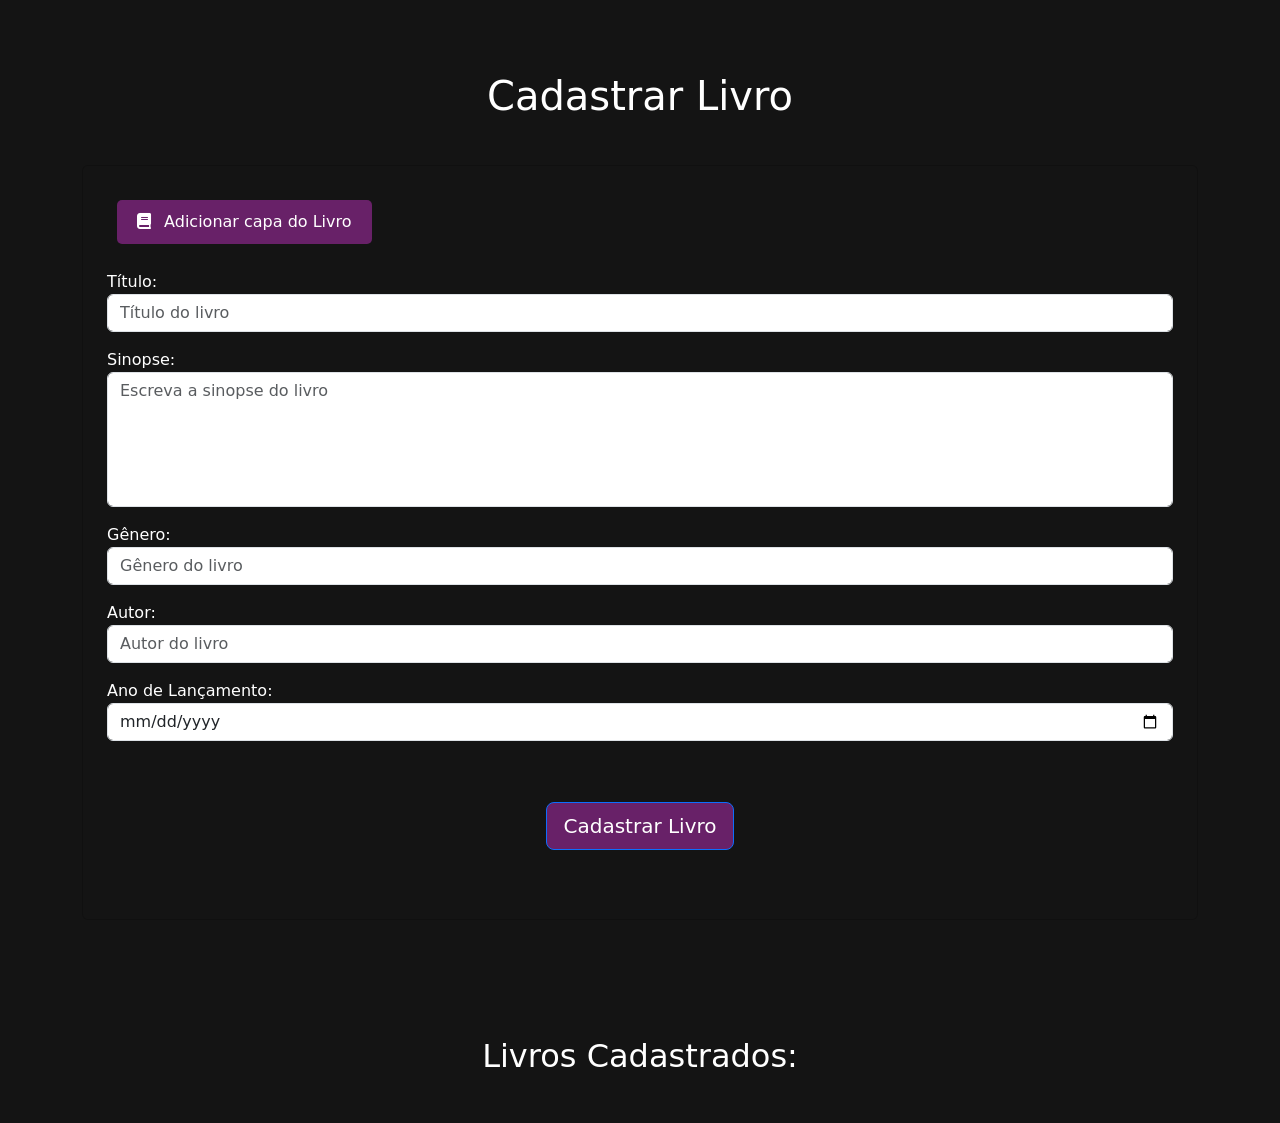
<file: book.html>
<!DOCTYPE html>
<html lang="pt-BR">
<head>
    <meta charset="UTF-8">
    <meta name="viewport" content="width=device-width, initial-scale=1.0">
    <title>Cadastrar Livros</title>
    <!-- Bootstrap CSS -->
    <link href="https://cdn.jsdelivr.net/npm/bootstrap@5.3.3/dist/css/bootstrap.min.css" rel="stylesheet" integrity="sha384-QWTKZyjpPEjISv5WaRU9OFeRpok6YctnYmDr5pNlyT2bRjXh0JMhjY6hW+ALEwIH" crossorigin="anonymous">
    <!-- Font Awesome Icons -->
    <link href="https://cdnjs.cloudflare.com/ajax/libs/font-awesome/6.0.0-beta3/css/all.min.css" rel="stylesheet">
    <!-- CSS -->
    <link rel="stylesheet" href="./assets/css/book.css">
</head>
<body>
    <main>
        <a href=""></a>
        <div class="container">
            <h1 class="text-center mb-4">Cadastrar Livro</h1>
            <div class="card card-form p-4">
                <form id="book-form">
                    <div class="row mb-3">
                        <div class="col-12 d-flex flex-column flex-sm-row align-items-center">
                            <div id="image-preview" class="preview mb-3 mb-sm-0"></div>
                            <label for="file" class="custom-file-upload">
                                <i class="fas fa-book"></i> Adicionar capa do Livro
                            </label>
                            <input id="file" type="file" accept="image/*" onchange="previewImage(event)" hidden>
                            <input type="hidden" id="cover-url" name="cover-url">
                        </div>
                    </div>
                    <div class="form-group mb-3">
                        <label for="title">Título:</label>
                        <input type="text" class="form-control" id="title" placeholder="Título do livro">
                    </div>
                    <div class="form-group mb-3">
                        <label for="synopsis">Sinopse:</label>
                        <textarea class="form-control" id="synopsis" rows="4" placeholder="Escreva a sinopse do livro"></textarea>
                    </div>
                    <div class="form-group mb-3">
                        <label for="genre">Gênero:</label>
                        <input type="text" class="form-control" id="genre" placeholder="Gênero do livro">
                    </div>
                    <div class="form-group mb-3">
                        <label for="autor">Autor:</label>
                        <input type="text" class="form-control" id="autor" placeholder="Autor do livro">
                    </div>
                    <div class="form-group mb-3">
                        <label for="year">Ano de Lançamento:</label>
                        <input type="date" class="form-control" id="year" placeholder="Ano de lançamento">
                    </div>
                    <div class="text-center">
                        <button type="submit" class="btn btn-primary btn-lg">Cadastrar Livro</button>
                    </div>
                </form>
            </div>
        </div>
        
    <div>
        <h2>Livros Cadastrados:</h2>
        <div class="book-list mt-5">
            <div id="books" class="row">
                <!-- Lista de livros renderizada aqui -->
                <!-- Cada item de livro terá o botão de deletar -->
            </div>
        </div>
    </div>

    <!-- Modal de Edição -->
    <div class="modal fade" id="editBookModal" tabindex="-1" aria-labelledby="editBookModalLabel" aria-hidden="true">
        <div class="modal-dialog">
            <div class="modal-content">
                <div class="modal-header">
                    <h5 class="modal-title" id="editBookModalLabel">Editar Livro</h5>
                    <button type="button" class="btn-close" data-bs-dismiss="modal" aria-label="Close"></button>
                </div>
                <div class="modal-body">
                    <form id="edit-book-form">
                        <div class="form-group d-flex align-items-center">
                            <div class="preview" id="edit-image-preview"></div>
                            <label for="edit-file" class="custom-file-upload">
                                <i class="fas fa-book"></i> Atualizar capa do Livro
                            </label>
                            <input id="edit-file" type="file" accept="image/*" onchange="previewEditImage(event)">
                        </div>
                        <div class="form-group">
                            <label for="edit-title">Título:</label>
                            <input type="text" class="form-control" id="edit-title" placeholder="Título do livro">
                        </div>
                        <div class="form-group">
                            <label for="edit-synopsis">Sinopse:</label>
                            <textarea class="form-control" id="edit-synopsis" rows="4" placeholder="Escreva a sinopse do livro"></textarea>
                        </div>
                        <div class="form-group">
                            <label for="edit-genre">Gênero:</label>
                            <input type="text" class="form-control" id="edit-genre" placeholder="Gênero do livro">
                        </div>
                        <div class="form-group">
                            <label for="edit-autor">Autor:</label>
                            <input type="text" class="form-control" id="edit-autor" placeholder="Autor do livro">
                        </div>
                        <div class="form-group">
                            <label for="edit-year">Ano de Lançamento:</label>
                            <input type="date" class="form-control" id="edit-year" placeholder="Ano de lançamento">
                        </div>
                        <!-- Adicione este código dentro do modal de edição -->
                        <div class="text-center" style="margin: 5vh;">
                            <button type="button" class="btn btn-danger btn-lg" onclick="deleteBook()">Eliminar Livro</button>
                            <button type="button" class="btn btn-primary btn-lg" onclick="updateBook()">Salvar Alterações</button>
                        </div>

                    </form>
                </div>
            </div>
        </div>
    </div>
    </main>

    <!-- Bootstrap JS and dependencies -->
    <script src="https://cdn.jsdelivr.net/npm/bootstrap@5.3.3/dist/js/bootstrap.bundle.min.js" integrity="sha384-YvpcrYf0tY3lHB60NNkmXc5s9fDVZLESaAA55NDzOxhy9GkcIdslK1eN7N6jIeHz" crossorigin="anonymous"></script>
    <script src="./assets/js/bookdb.js"></script>
</body>
</html>
</file>
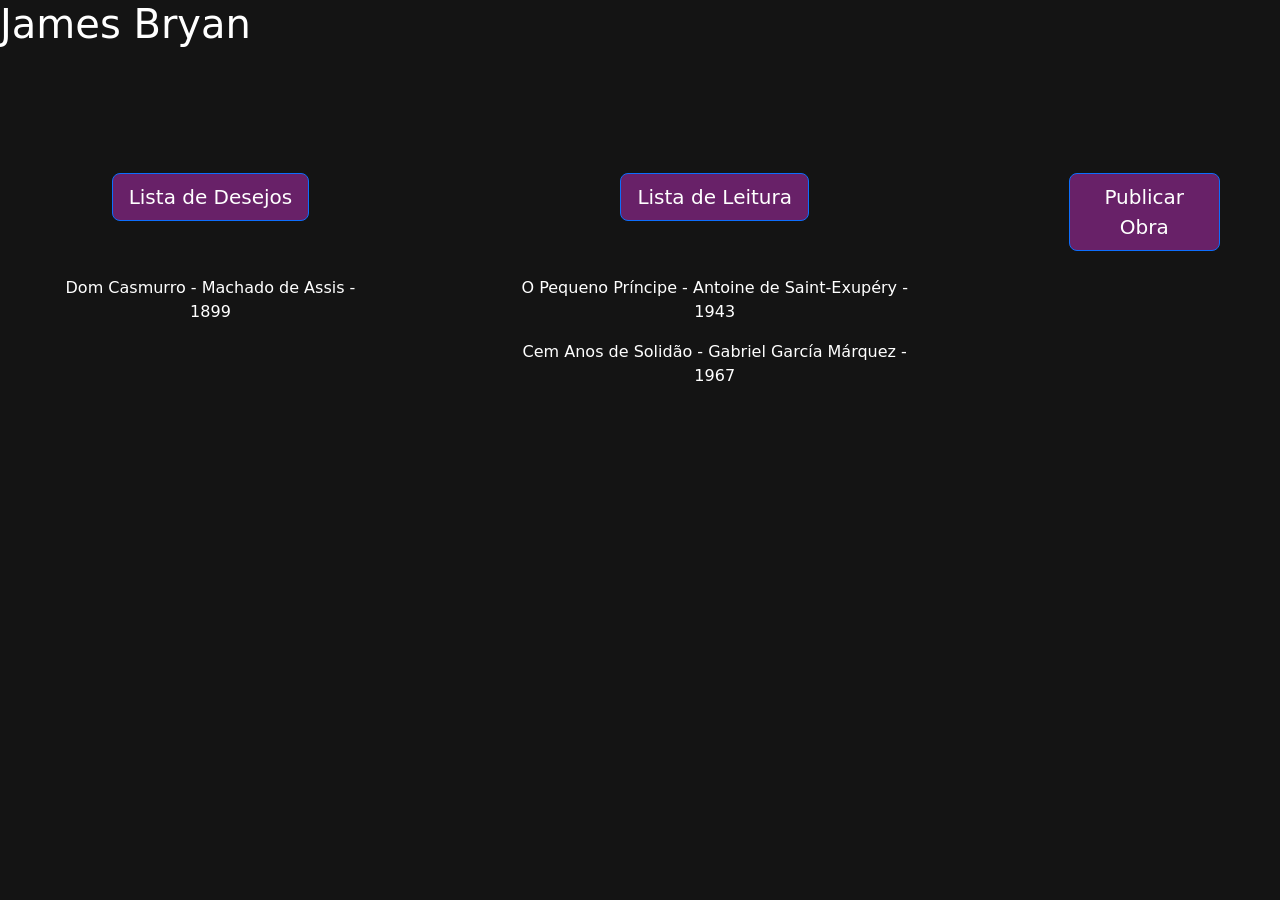
<file: profile.html>
<!DOCTYPE html>
<html lang="pt-br">

<head>
    <meta charset="UTF-8">
    <meta name="viewport" content="width=device-width, initial-scale=1.0">
    <title>Livroteca</title>

    <!--Bootstrap-->
    <link href="https://cdn.jsdelivr.net/npm/bootstrap@5.3.3/dist/css/bootstrap.min.css" rel="stylesheet"
        integrity="sha384-QWTKZyjpPEjISv5WaRU9OFeRpok6YctnYmDr5pNlyT2bRjXh0JMhjY6hW+ALEwIH" crossorigin="anonymous">

    <!--FontAwesome (para os ícones)-->
    <link href="https://cdnjs.cloudflare.com/ajax/libs/font-awesome/6.0.0-beta3/css/all.min.css" rel="stylesheet">

    <link rel="stylesheet" href="./assets/css/profile.css">

    <style>
        /* Estilos para o fundo do modal */
        .modal {
            display: none;
            /* Oculto por padrão */
            position: fixed;
            z-index: 1;
            left: 0;
            top: 0;
            width: 100%;
            height: 100%;
            background-color: rgba(0, 0, 0, 0.5);
            /* Fundo transparente */
        }

        /* Estilos para o conteúdo do modal */
        .modal-content {
            background-color: #fff;
            margin: 10% auto;
            padding: 20px;
            border: 1px solid #888;
            width: 80%;
            max-width: 800px;
            border-radius: 8px;
        }

        /* Estilos para o botão de fechar */
        .close {
            color: #aaa;
            float: right;
            font-size: 28px;
            font-weight: bold;
            cursor: pointer;
        }

        .close:hover,
        .close:focus {
            color: #000;
            text-decoration: none;
        }
    </style>

</head>

<body>


    <!-- Content Area -->
    <div id="content">
        <h1>James Bryan</h1>
        <!-- <p>Lorem, ipsum dolor sit amet consectetur adipisicing elit. Reiciendis numquam earum tempore et voluptatem
            amet, libero officia labore. Nemo temporibus et quisquam! Odio culpa dolore commodi exercitationem ex
            provident cumque.</p> -->
        <div class="profile-container">
            <div class="profile-button">
                <button id="desejosBtn" type="button" class="btn btn-primary btn-lg">Lista de Desejos</button>
                <ul>
                    <li>
                        <p>Dom Casmurro - Machado de Assis - 1899</p>
                    </li>
                </ul>
            </div>
            <div class="profile-button">
                <button id="leiturasBtn" type="button" class="btn btn-primary btn-lg">Lista de Leitura</button>
                <ul>
                    <li>
                        <p>O Pequeno Príncipe - Antoine de Saint-Exupéry - 1943</p>
                    </li>
                    <li>
                        <p>Cem Anos de Solidão - Gabriel García Márquez - 1967</p>
                    </li>
                </ul>
            </div>
            <div class="profile-button">
                <button id="openModalBtn" type="button" class="btn btn-primary btn-lg">Publicar Obra</button>
                <div class="book-list mt-5">
                    <div id="publications" class="row">
                        <!-- Lista de livros renderizada aqui -->
                        <!-- Cada item de livro terá o botão de deletar -->
                    </div>
                </div>
            </div>
        </div>

    </div>



    <div id="myModal" class="modal">
        <span class="close">&times;</span>
        <!-- <div class="modal-content">
            <h2>Formulário</h2>
            <form>
                <label for="name">Nome:</label>
                <input type="text" id="name" name="name" required><br><br>
                <label for="email">Email:</label>
                <input type="email" id="email" name="email" required><br><br>
                <button type="submit">Enviar</button>
            </form>
        </div> -->
        <div class="modal-content">
            <form id="publication-form">
                <div class="form-group d-flex align-items-center">
                    <div class="preview" id="image-preview"></div>
                    <label for="file" class="custom-file-upload">
                        <i class="fas fa-book"></i> Adicionar capa da publicação
                    </label>
                    <input id="file" type="file" accept="image/*" onchange="previewImage(event)">
                    <input type="hidden" id="cover-url" name="cover-url">
                </div>
                <div class="form-group">
                    <label for="title">Título:</label>
                    <input type="text" class="form-control" id="title" placeholder="Título da publicação">
                </div>
                <div class="form-group">
                    <label for="synopsis">Sinopse:</label>
                    <textarea class="form-control" id="synopsis" rows="4"
                        placeholder="Digite a sinopse da publicação"></textarea>
                </div>
                <div class="form-group">
                    <label for="genre">Gênero:</label>
                    <input type="text" class="form-control" id="genre" placeholder="Gênero da publicação">
                </div>
                <div class="form-group">
                    <label for="text">Conteúdo:</label>
                    <textarea class="form-control" id="text" rows="4"
                        placeholder="Digite o conteúdo da publicação"></textarea>
                </div>
                <div class="text-center">
                    <button type="submit" class="btn btn-primary btn-lg form-button">Publicar Obra</button>
                </div>
            </form>
        </div>
    </div>

    <script>
        // Seleciona o modal, botão e o botão de fechar
        const modal = document.getElementById("myModal");
        const btn = document.getElementById("openModalBtn");
        const span = document.getElementsByClassName("close")[0];

        // Abre o modal ao clicar no botão
        btn.onclick = function () {
            modal.style.display = "block";
        }

        // Fecha o modal ao clicar no "x"
        span.onclick = function () {
            modal.style.display = "none";
        }

        // Fecha o modal ao clicar fora dele
        window.onclick = function (event) {
            if (event.target == modal) {
                modal.style.display = "none";
            }
        }
    </script>

    <!--Bootstrap JS e jQuery-->
    <script src="https://ajax.googleapis.com/ajax/libs/jquery/3.5.1/jquery.min.js"></script>
    <script src="https://cdn.jsdelivr.net/npm/bootstrap@5.3.3/dist/js/bootstrap.bundle.min.js"
        integrity="sha384-YvpcrYf0tY3lHB60NNkmXc5s9fDVZLESaAA55NDzOxhy9GkcIdslK1eN7N6jIeHz"
        crossorigin="anonymous"></script>
    <script src="./assets/js/publicationdb.js"></script>
</body>

</html>
</file>
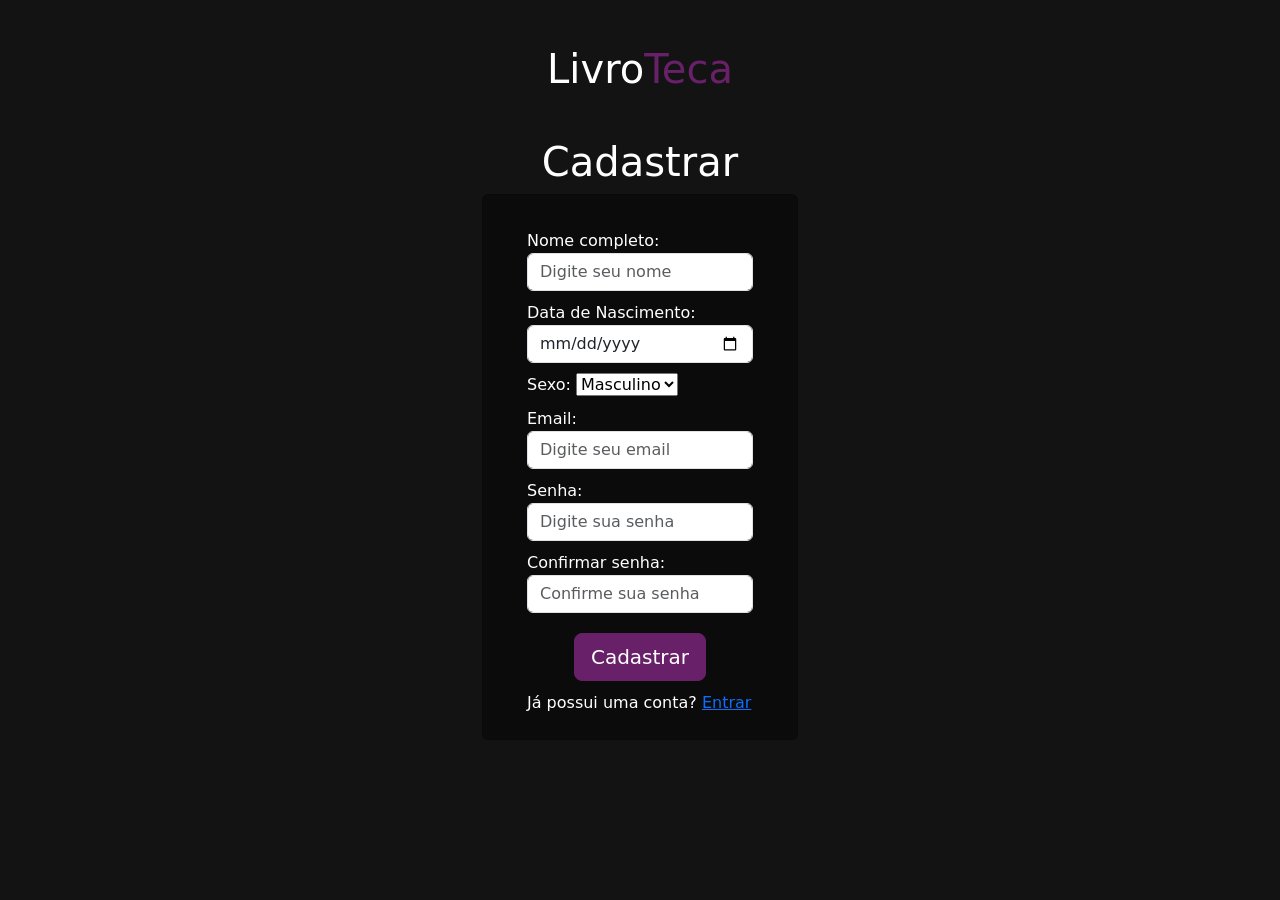
<file: registrar.html>
<!DOCTYPE html>
<html lang="pt-br">
<head>
    <meta charset="UTF-8">
    <meta name="viewport" content="width=device-width, initial-scale=1.0">
    <title>Registrar</title>

    <!--Bootstrap-->
    <link href="https://cdn.jsdelivr.net/npm/bootstrap@5.3.3/dist/css/bootstrap.min.css" rel="stylesheet" integrity="sha384-QWTKZyjpPEjISv5WaRU9OFeRpok6YctnYmDr5pNlyT2bRjXh0JMhjY6hW+ALEwIH" crossorigin="anonymous">

    <!--FontAwesome (para os ícones)-->
    <link href="https://cdnjs.cloudflare.com/ajax/libs/font-awesome/6.0.0-beta3/css/all.min.css" rel="stylesheet">

    <link rel="stylesheet" href="assets/css/registrar.css">

</head>
<body>

    <div class="logo text-center">
        <h1>Livro<span style="color: rgb(104, 33, 104);">Teca</span></h1>
    </div>
    <div class="container">
    <div class="form">
        <h1 class="text-center">Cadastrar</h1>
        <div class="card card-form p-4 d-flex">
            <form id="form-cadastro">
                <div class="form-group  ">
                    <label for="title">Nome completo:</label>
                    <input type="text" class="form-control" id="nome-completo" placeholder="Digite seu nome">
                </div>
                <div class="form-group">
                    <label for="year">Data de Nascimento:</label>
                    <input type="date" class="form-control" id="data-nascimento" placeholder="Data de nascimento">
                </div>
                <div class="form-group">
                    <label for="Sexo">Sexo:</label>
                        <select name="cars" id="sexo">
                        <option value="Masculino">Masculino</option>
                        <option value="Feminino">Feminino</option>
                        </select>
                </div>
                <div class="form-group">
                    <label for="email">Email:</label>
                    <input type="email" class="form-control" id="email" placeholder="Digite seu email">
                </div>
                <div class="form-group">
                    <label for="email">Senha:</label>
                    <input type="email" class="form-control" id="senha" placeholder="Digite sua senha">
                </div>
                <div class="form-group">
                    <label for="email">Confirmar senha:</label>
                    <input type="email" class="form-control" id="confirma-senha" placeholder="Confirme sua senha">
                </div>
                <div class="text-center">
                    <button type="button" class="btn btn-primary btn-lg">Cadastrar</button>
                </div>
                <span>Já possui uma conta? </span><a href="http://">Entrar</a>
            </div>
        </form>
    </div>
    </div>

    
    <!--Bootstrap JS e jQuery-->
    <script src="https://ajax.googleapis.com/ajax/libs/jquery/3.5.1/jquery.min.js"></script>
    <script src="https://cdn.jsdelivr.net/npm/bootstrap@5.3.3/dist/js/bootstrap.bundle.min.js" integrity="sha384-YvpcrYf0tY3lHB60NNkmXc5s9fDVZLESaAA55NDzOxhy9GkcIdslK1eN7N6jIeHz" crossorigin="anonymous"></script>
</body>
</html>
</file>
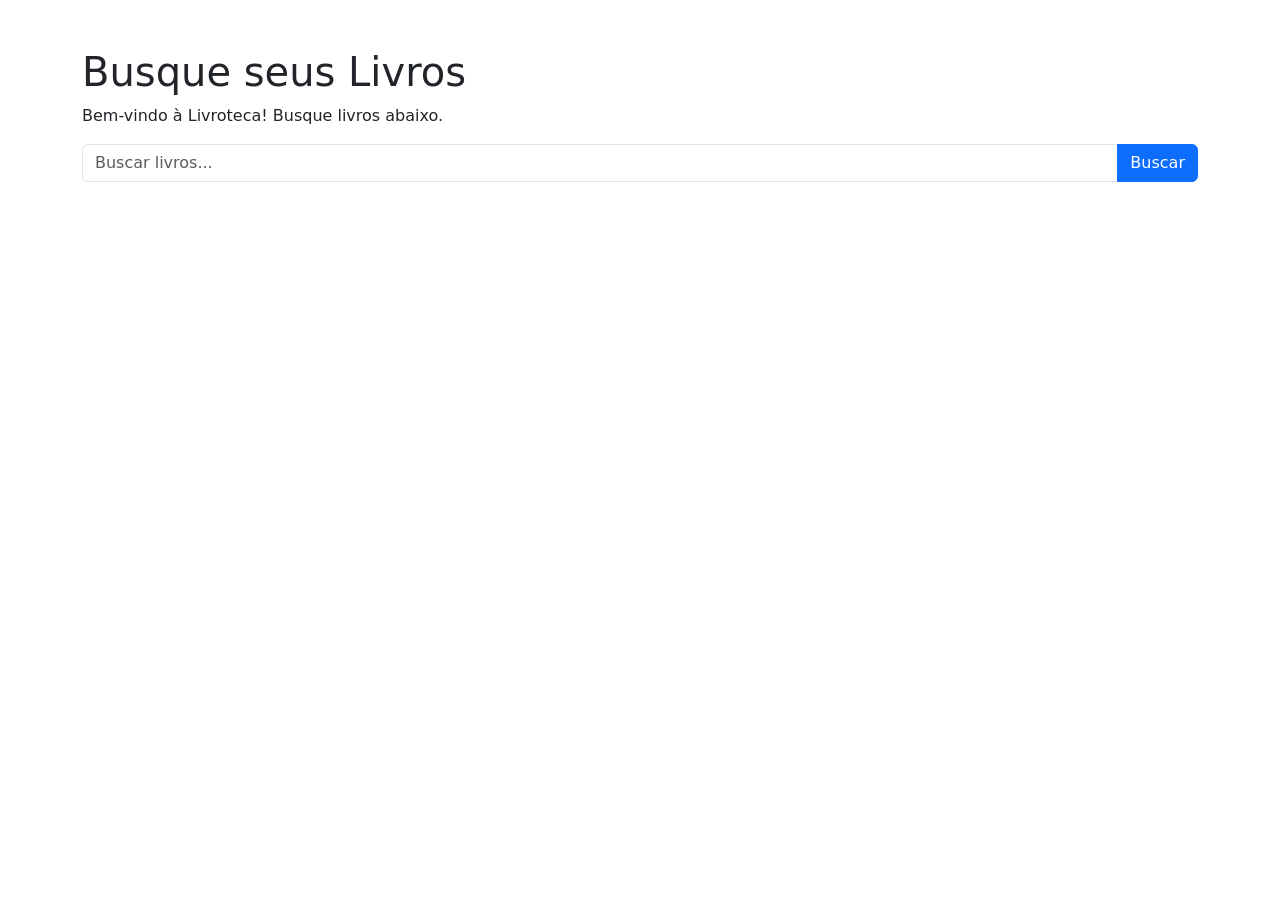
<file: search.html>
<!DOCTYPE html>
<html lang="pt-br">
<head>
    <meta charset="UTF-8">
    <meta name="viewport" content="width=device-width, initial-scale=1.0">
    <title>Livroteca</title>

    <!--Bootstrap-->
    <link href="https://cdn.jsdelivr.net/npm/bootstrap@5.3.3/dist/css/bootstrap.min.css" rel="stylesheet" integrity="sha384-QWTKZyjpPEjISv5WaRU9OFeRpok6YctnYmDr5pNlyT2bRjXh0JMhjY6hW+ALEwIH" crossorigin="anonymous">

    <!--CSS-->
    <link rel="stylesheet" href="./assets/css/search.css">
</head>
<body>
    <div id="content" class="container my-5">
        <h1>Busque seus Livros</h1>
        <p>Bem-vindo à Livroteca! Busque livros abaixo.</p>

        <div class="input-group mb-4">
            <input type="text" class="form-control" id="searchInput" placeholder="Buscar livros..." aria-label="Buscar livros" aria-describedby="searchButton">
            <button class="btn btn-primary" id="searchButton">Buscar</button>
        </div>

        
        <div id="searchResults" class="row"></div>
    </div>

    <!--Bootstrap JS e jQuery-->
    <script src="https://ajax.googleapis.com/ajax/libs/jquery/3.5.1/jquery.min.js"></script>
    <script src="https://cdn.jsdelivr.net/npm/bootstrap@5.3.3/dist/js/bootstrap.bundle.min.js" integrity="sha384-YvpcrYf0tY3lHB60NNkmXc5s9fDVZLESaAA55NDzOxhy9GkcIdslK1eN7N6jIeHz" crossorigin="anonymous"></script>

    <script>
        async function searchBooks() {
            const query = document.getElementById('searchInput').value.trim();
            if (!query) {
                alert('Por favor, insira um termo de pesquisa.');
                return;
            }

            console.log("Buscando livros...");

            const API_KEY = 'AIzaSyA4XixkJUgTBfxnrQcU_Ep8jmznc_StwWc';
            const url = `https://www.googleapis.com/books/v1/volumes?q=${query}&key=${API_KEY}`;

            try {
                const response = await fetch(url);
                const data = await response.json();
                console.log(data);
                displayBooks(data.items); // Exibindo os livros encontrados
            } catch (error) {
                console.error('Erro ao buscar livros:', error);
                alert('Erro ao buscar livros. Tente novamente mais tarde.');
            }
        }

        function displayBooks(books) {
            const searchResultsContainer = document.getElementById('searchResults');
            searchResultsContainer.innerHTML = ''; 

            if (!books || books.length === 0) {
                searchResultsContainer.innerHTML = '<p>Nenhum livro encontrado.</p>';
                return;
            }

            books.forEach(book => {
                const bookInfo = book.volumeInfo;
                const bookElement = document.createElement('div');
                bookElement.classList.add('col-md-4', 'mb-4');

                const thumbnail = bookInfo.imageLinks ? bookInfo.imageLinks.thumbnail : 'https://via.placeholder.com/128x192';
                const title = bookInfo.title || 'Título não disponível';

                bookElement.innerHTML = `
                    <div class="card w-75">
                        <img src="${thumbnail}" class="card-img-top w-125" alt="${title}">
                        <div class="card-body text-center">
                            <h5 class="card-title">${title}</h5>
                        </div>
                    </div>
                `;
                searchResultsContainer.appendChild(bookElement);
            });
        }

        // Adicionando o listener para o botão de busca
        document.getElementById('searchButton').addEventListener('click', searchBooks);
    </script>
</body>
</html>
</file>
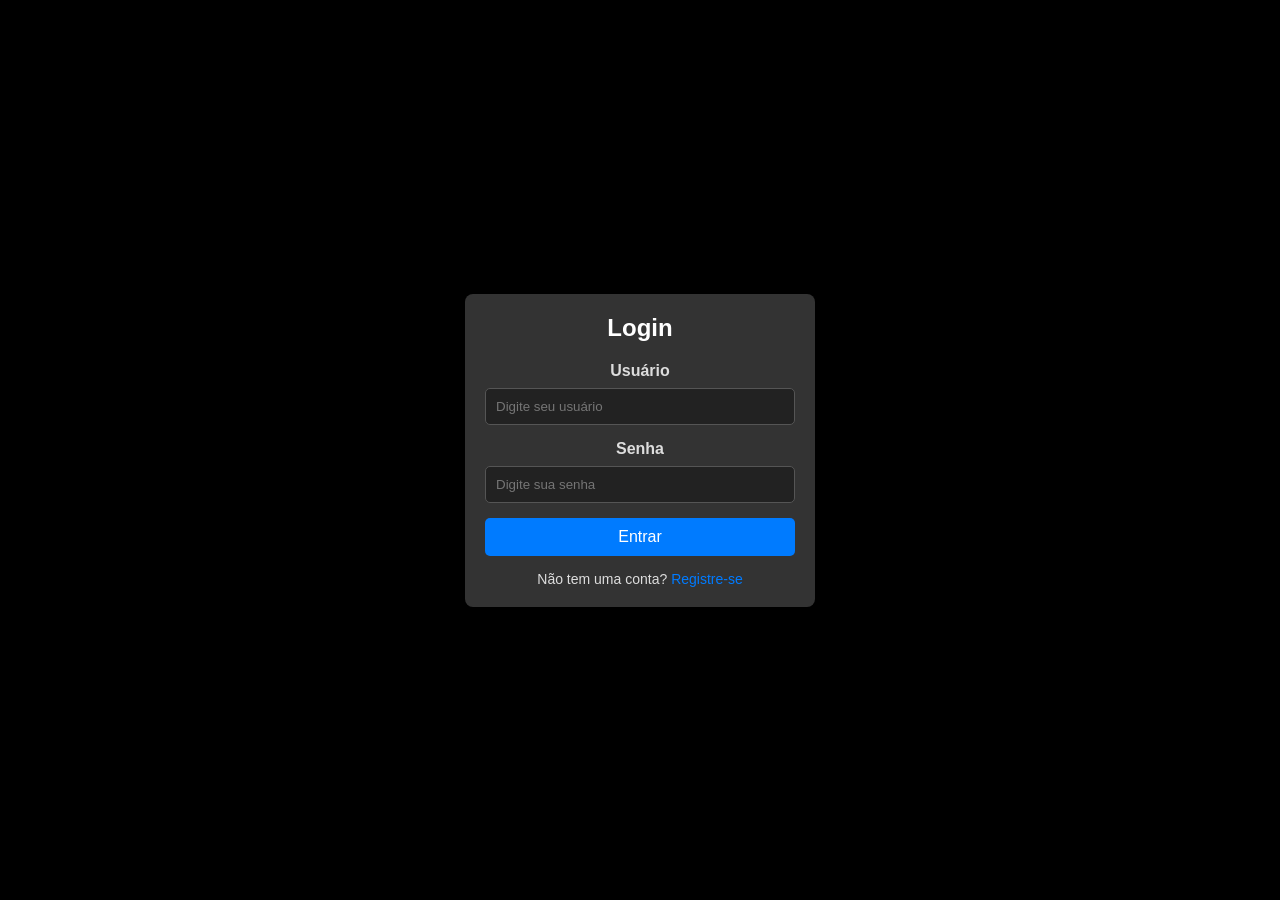
<file: tela-login.html>
<!DOCTYPE html>
<html lang="pt-br">
<head>
    <meta charset="UTF-8">
    <meta name="viewport" content="width=device-width, initial-scale=1.0">
    <title>Tela de Login</title>
    <link rel="stylesheet" href="assets/css/tela-login.css">
</head>
<body>
    <div class="login-container">
        <h2>Login</h2>
        <form action="login" method="POST">
            <label for="username">Usuário</label>
            <input type="text" id="username" name="username" placeholder="Digite seu usuário" required>
            
            <label for="password">Senha</label>
            <input type="password" id="password" name="password" placeholder="Digite sua senha" required>
            
            <button type="submit">Entrar</button>
        </form>
        <p class="register-link">Não tem uma conta? <a href="#">Registre-se</a></p>
    </div>
</body>
</html>
</file>
<file: assets/css/book.css>
body{
    padding: 0px;
    margin: 0px;
    background-color: rgb(20, 20, 20);
    color: white;
}

main{
    display: flex;
    flex-direction: column;
    justify-content: center;
    align-items: center;
}

.container{
    margin: 8vh 0px;
}

.card-form{
    margin: 5vh 0px;
}

.form-group textarea{
    resize: none;
    min-height: 15vh;
    max-height: 15vh;
}

.custom-file-upload {
    padding: 10px 20px;
    cursor: pointer;
    background-color: rgb(104, 33, 104);
    color: white;
    border-radius: 5px;
    font-size: 16px;
    transition: background-color 0.3s ease;
    margin: 10px;
}

.custom-file-upload:hover {
    background-color: rgb(104, 33, 104);
}

.custom-file-upload i {
    margin-right: 8px;
}

#image {
    display: none;
}

.preview img {
    max-width: 100px;
    min-height: 150px;
    margin-left: 20px;
    border-radius: 5px;
    margin: 0px 20px;
}

.books {
    display: flex;
    flex-direction: row;
    cursor: pointer;
}

.book-list {
    display: flex;
    flex-direction: row;
    flex-wrap: wrap;
    justify-content: space-between;
    align-items: center;
    width: 100%;
    margin: 0 auto;
}

.book-list h2 {
    margin: 10vh 0px;
}


.books {
    margin: 2vh;
    position: relative;
}

.book-item img {
    margin: 2vh;
    width: 20vh;
    position: relative;
}

.book-item {
    margin: 2vh;
    width: 20vh;
    position: relative;
    display: inline-block;
}

.edit-icon {
    display: flex;
    justify-content: center;
    align-items: center;
    position: absolute;
    top: 0px;
    right: 0px;
    background-color: rgb(104, 33, 104);
    color: white;
    border-radius: 50%;
    padding: 20px;
    margin: 0px;
    font-size: 20px;
    width: 5vh;
    height: 5vh;
}

#book-form div button{
    margin: 5vh 0px;
    background-color: rgb(104, 33, 104);
}

#book-form div button:hover{
    background-color: rgb(143, 44, 143);
}

.card{
    background-color: rgb(20, 20, 20);
    color: white;
}

.book-form{
    min-width: 45%;
}
</file>
<file: assets/css/profile.css>
body {
    padding: 0px;
    margin: 0px;
    background-color: rgb(20, 20, 20);
    color: white;
}

body {
    display: flex;
    flex-direction: column;
    justify-content: center;
    align-items: center;
}

.container {
    margin: 8vh 0px;
}

.card-form {
    margin: 5vh 0px;
}

.form-group textarea {
    resize: none;
    min-height: 15vh;
    max-height: 15vh;
}

.custom-file-upload {
    padding: 10px 20px;
    cursor: pointer;
    background-color: rgb(104, 33, 104);
    color: white;
    border-radius: 5px;
    font-size: 16px;
    transition: background-color 0.3s ease;
    margin: 10px;
}

.custom-file-upload:hover {
    background-color: rgb(104, 33, 104);
}

.custom-file-upload i {
    margin-right: 8px;
}

#image {
    display: none;
}

.preview img {
    max-width: 100px;
    min-height: 150px;
    margin-left: 20px;
    border-radius: 5px;
    margin: 0px 20px;
}

.books {
    display: flex;
    flex-direction: row;
    cursor: pointer;
}

.book-list {
    display: flex;
    flex-direction: row;
    flex-wrap: wrap;
    justify-content: space-between;
    align-items: center;
    width: 95%;
    margin: 0 auto;
}

.book-list h2 {
    margin: 10vh 0px;
}

#books img {
    width: 20vh;
    margin: 2vh;
    position: relative;
}

.book-item {
    position: relative;
    display: inline-block;
}

.edit-icon {
    display: flex;
    justify-content: center;
    align-items: center;
    position: absolute;
    top: 0px;
    right: 0px;
    background-color: rgb(104, 33, 104);
    color: white;
    border-radius: 50%;
    padding: 20px;
    font-size: 20px;
    width: 5vh;
    height: 5vh;
}

.profile-button button {
    margin: 5vh 0px;
    background-color: rgb(104, 33, 104);
}

.profile-button button:hover {
    background-color: rgb(143, 44, 143);
}

.form-button {
    background-color: rgb(143, 44, 143);
    margin-top: 10px;
}

.modal-content {
    color: black;
}

.profile-container {
    display: flex;
    justify-content: center;
    gap: 40px;
    margin-top: 20px;
}

.profile-button {
    text-align: center;
    margin: 60px;
}

ul {
    list-style-type: none;
    padding: 0;
    margin-top: 10px;
}

li {
    margin: 5px 0;
}
</file>
<file: assets/css/registrar.css>
body{
    padding: 0px;
    margin: 0px;
    background-color: #131313;
    color: white;
}

.logo{
    margin: 5vh;
}

.container{
    display: flex;
    flex-direction: row;
    justify-content: center;
    align-items: center;
    width: 100%;
    height: 100%;
}

.form-group{
    margin: 10px 0px;
}

.card{
    background-color: rgba(12, 12, 12, 0.911);
    color: white;
}

form{
    padding: 0px 20px;
}

.btn {
    margin: 10px;
    background-color: rgb(104, 33, 104);
    border-color: rgb(104, 33, 104);
}

.btn:hover {
    background-color: rgb(126, 41, 126);
}

.btn:active {
    background-color: rgb(86, 27, 86); /* Cor ao clicar */
}
</file>
<file: assets/css/search.css>
.card__img_principal {
    width: 150px; /* Ajuste o valor conforme necessário */
    height: auto; /* Mantém a proporção da imagem */
}
</file>
<file: assets/css/tela-login.css>
* {
    margin: 0;
    padding: 0;
    box-sizing: border-box;
    font-family: Arial, sans-serif;
}

body {
    display: flex;
    justify-content: center;
    align-items: center;
    min-height: 100vh;
    background-color: #000; /* Fundo preto */
    color: #fff; /* Texto branco */
}

.login-container {
    width: 100%;
    max-width: 350px;
    padding: 20px;
    background-color: #333; /* Fundo cinza-escuro */
    border-radius: 8px;
    box-shadow: 0 4px 8px rgba(0, 0, 0, 0.5);
    text-align: center;
}

.login-container h2 {
    margin-bottom: 20px;
    color: #fff;
}

form {
    display: flex;
    flex-direction: column;
}

label {
    margin-bottom: 8px;
    color: #ddd;
    font-weight: bold;
}

input[type="text"],
input[type="password"] {
    padding: 10px;
    margin-bottom: 15px;
    border: 1px solid #555;
    border-radius: 5px;
    outline: none;
    background-color: #222; /* Fundo escuro dos campos */
    color: #fff; /* Texto branco nos campos */
}

button {
    padding: 10px;
    border: none;
    background-color: #007bff; /* Azul */
    color: #fff;
    font-size: 16px;
    border-radius: 5px;
    cursor: pointer;
    transition: background-color 0.3s;
}

button:hover {
    background-color: #0056b3; /* Azul mais escuro */
}

.register-link {
    margin-top: 15px;
    font-size: 14px;
    color: #ddd;
}

.register-link a {
    color: #007bff; /* Azul */
    text-decoration: none;
}

.register-link a:hover {
    text-decoration: underline;
}
</file>
